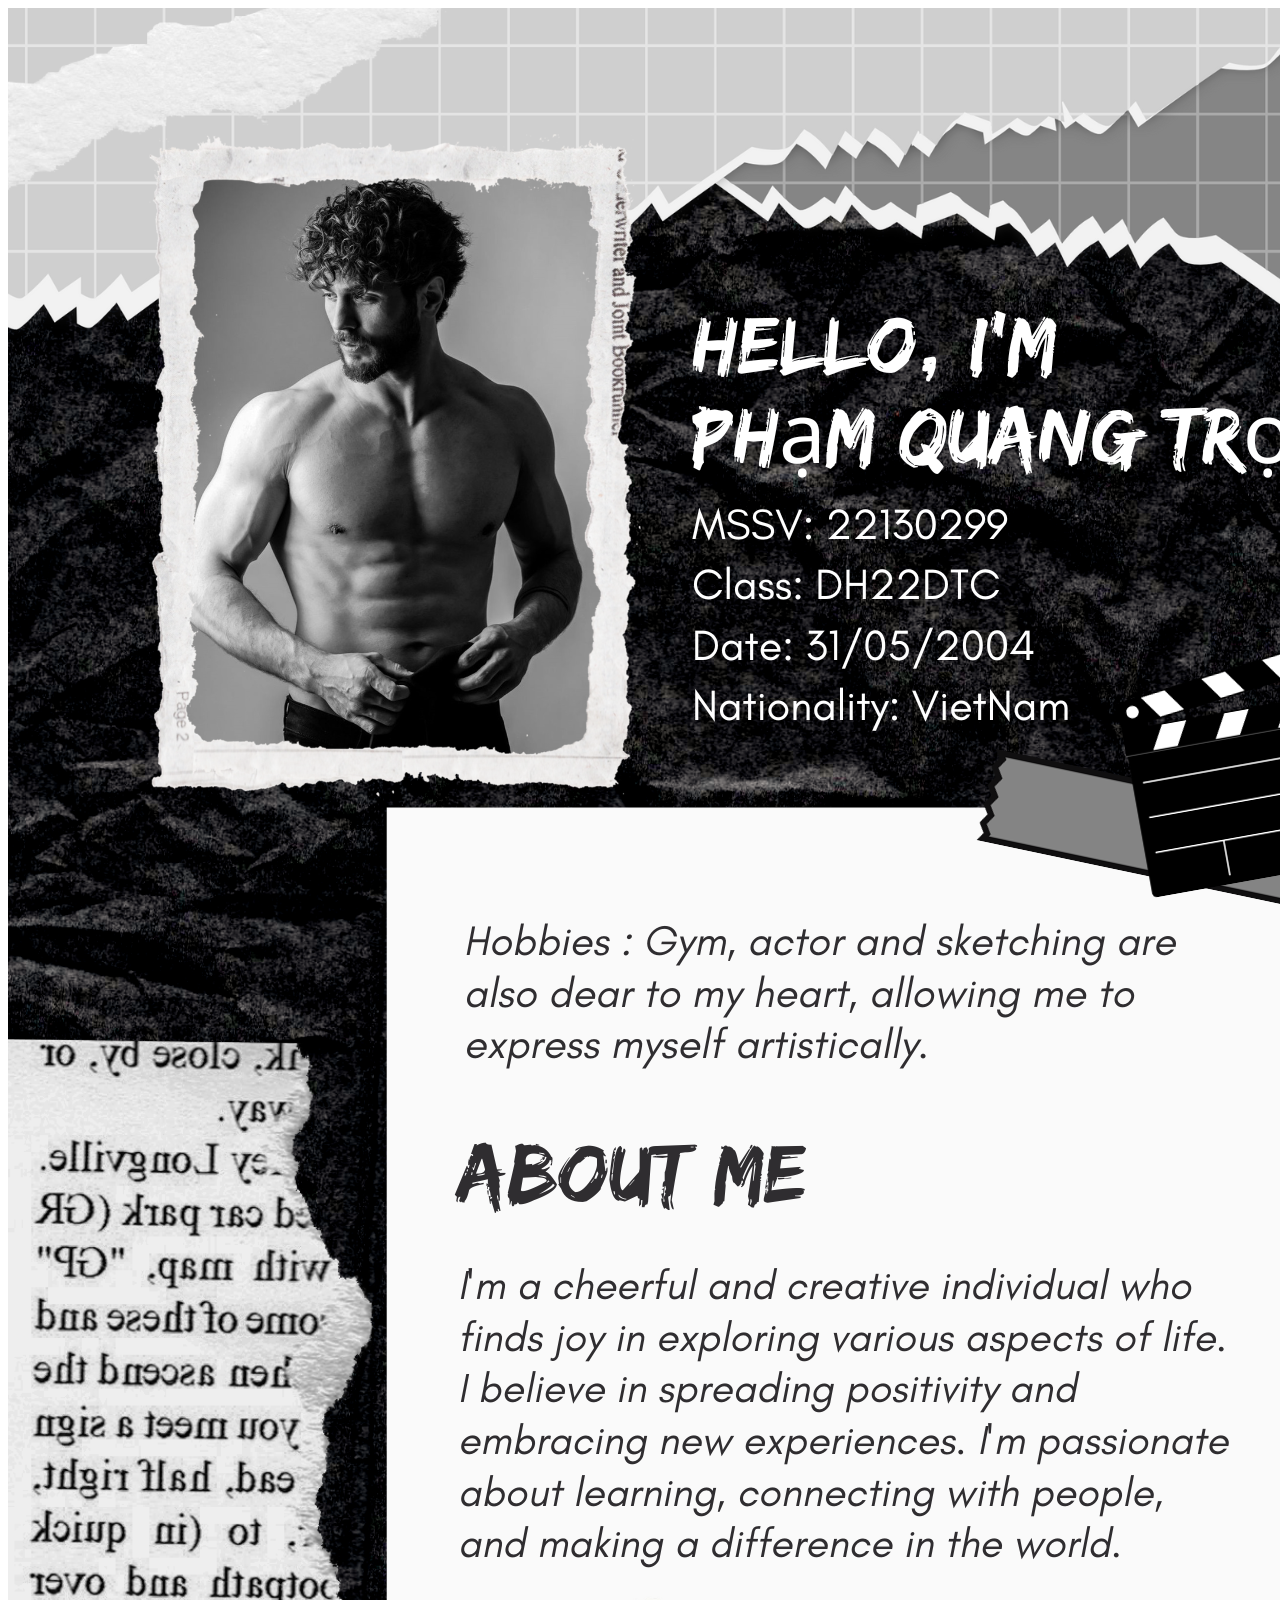
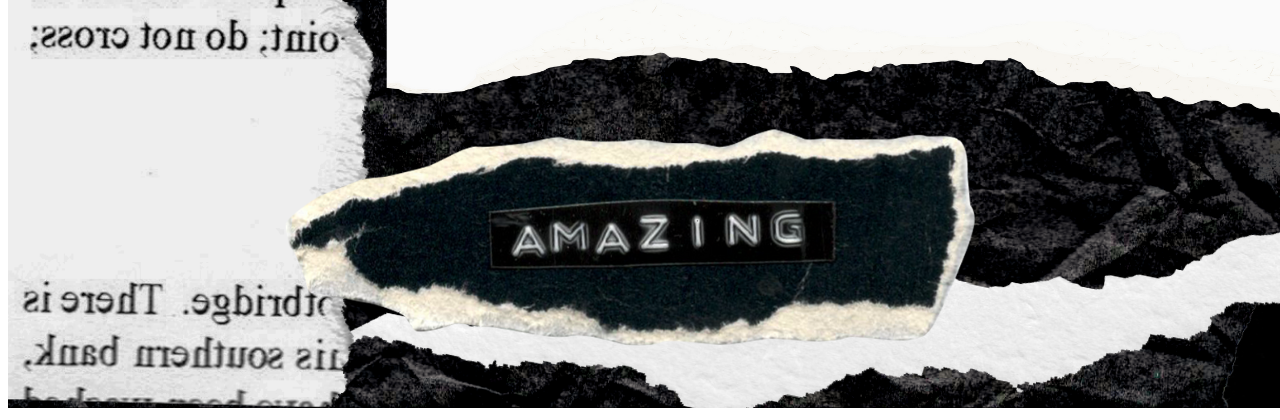
<file: about.html>
<!DOCTYPE html>
<html lang="en">
<head>
    <meta charset="UTF-8">
    <meta name="viewport" content="width=device-width, initial-scale=1.0">
    <title>ABOUT</title>
</head>
<body>
    <img src="./Lap4/picture/Black and White Creative Scrapbook Personal Profile Poster.png" alt="">
    
</body>
</html>
</file>
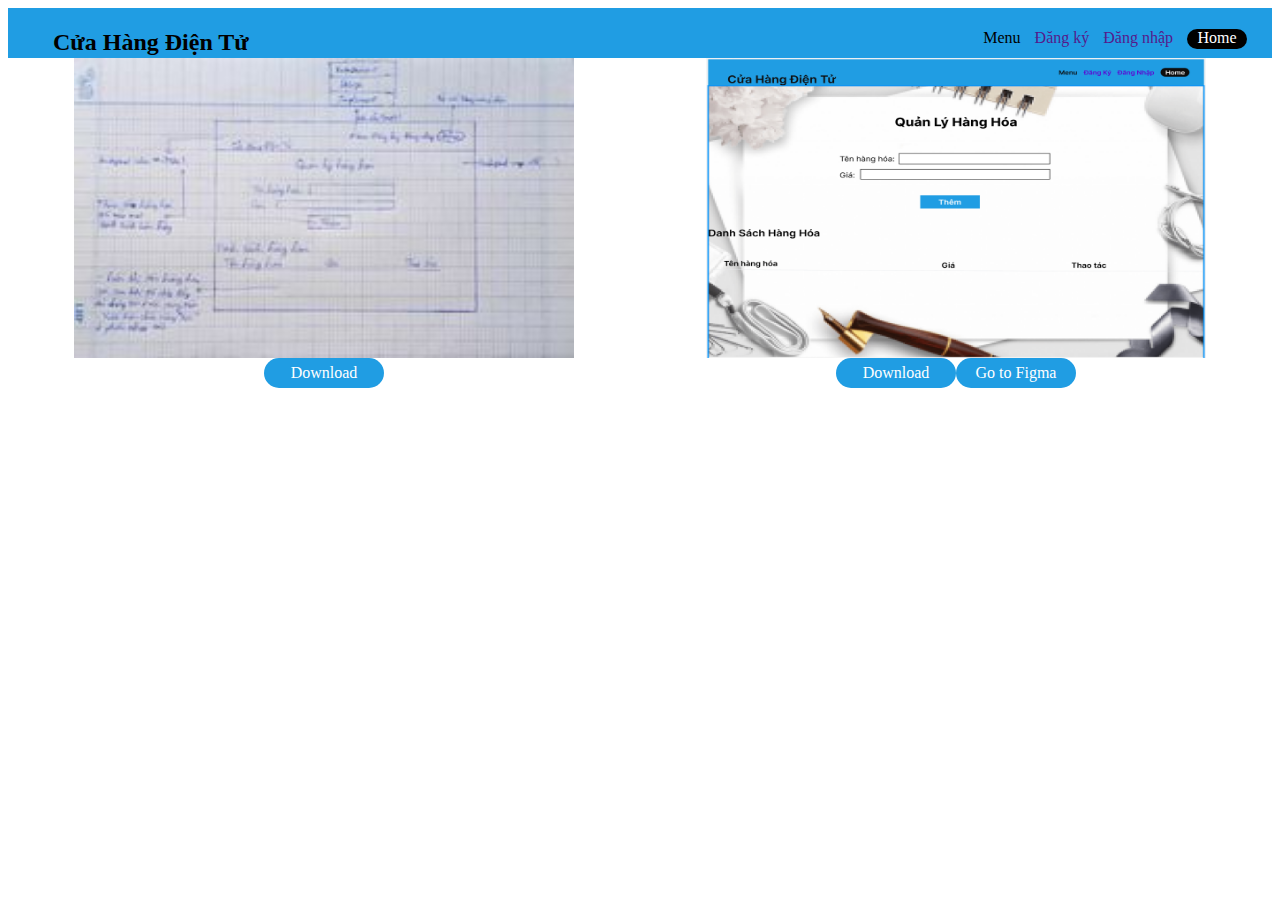
<file: design.html>
<html>
    <head>
        <title>Design</title>
        <link rel="stylesheet" href="style.css">
        <link rel="stylesheet" href="design.css">
    </head>
    <body>
        <header class="header">
            <nav class="header__navbar">
                <ul class="header__navbar-list">
                        <h2 class="header__navbar-item">Cửa Hàng Điện Tử</h2>
                </ul>
                
                <ul class="header__navbar-list">
                    <li class="header__navbar-item header__navbar-item--has-menu ">
                        Menu
                        <div class="header__menu">
                            <ul class="header__menu-list">
                                <li class="header__menu-item">
                                    <a href="requiremen.html" class="header__menu-link">Requirement</a>
                                </li>
                                <li class="header__menu-item">
                                    <a href="design.html" class="header__menu-link">Design</a>
                                </li>
                                <li class="header__menu-item">
                                    <a href="implement.html" class="header__menu-link">Implement</a>
                                </li>
                            </ul>
                        </div>
                    </li>
                   
                    <li class="header__navbar-item">
                        <a href="" class="header__navbar-item-link">Đăng ký</a>
                    </li>
                    <li class="header__navbar-item">
                        <a href="" class="header__navbar-item-link">Đăng nhập</a>
                    </li>
                    <li class="header__navbar-item  header__navbar-item-btn">
                        <a href="index.html" class="header__navbar-item-link header__navbar-item-link--btn">
                            Home
                        </a>
                    </li>
                </ul>
            </nav>
        </header>

        <div class="main">
            <div class="framePicture">
                <img src="./Lap4/picture/picture__lap4-design_in_paper.jpg" alt="" class="picture">
                <div class="frameBtn">
                <div class="download__btn">
                    <a href="./Lap4/picture/picture__lap4-design_in_paper.jpg" download class="download__btn-picture">Download</a>
                </div>
                </div>   
            </div>

            <div class="framePicture">
                <img src="./Lap4/picture/Figma_lap4.png" alt="" class="picture">
                <div class="frameBtn">
                <div class="download__btn">
                    <a href="./Lap4/picture/Figma_lap4.png" download class="download__btn-picture">Download</a>
                </div>
                <div class="download__btn">
                    <a href="https://www.figma.com/file/xc5xCOg0erZD3d4PPBnkdV/Untitled?type=design&node-id=0-1&mode=design&t=rxblQFwbuTlHUN2s-0" class="download__btn-picture">Go to Figma</a>
                </div>
                </div>
            
            </div>

        </div>
    </body>
</html>
</file>
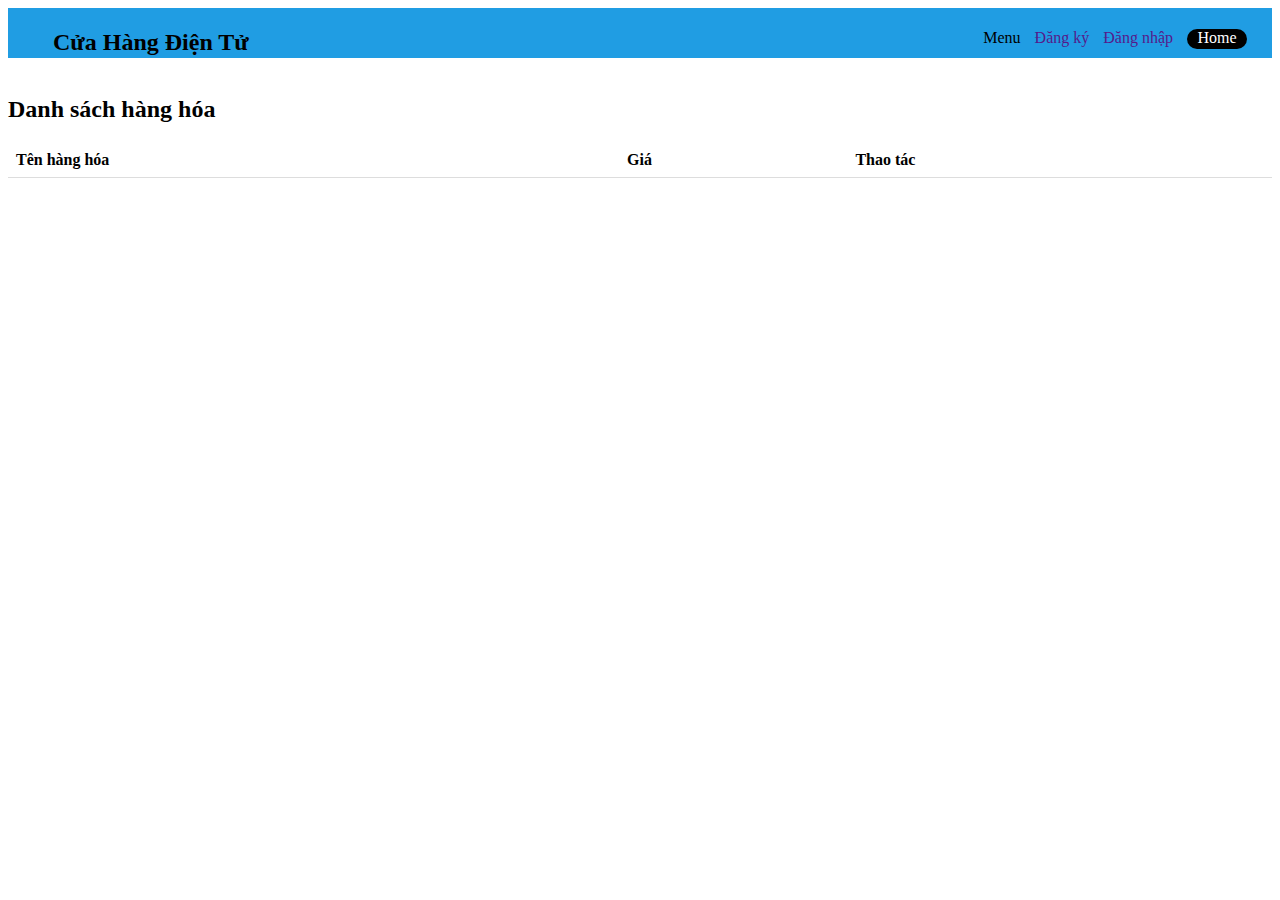
<file: implement.html>
<!DOCTYPE html>
<html>
<head>
    <title>Quản lý hàng hóa</title>
    <link rel="stylesheet" type="text/css" href="style.css">
</head>
<body>
<div class="app">

    <header class="header">
        <nav class="header__navbar">
            <ul class="header__navbar-list">
                    <h2 class="header__navbar-item">Cửa Hàng Điện Tử</h2>
            </ul>
            
            <ul class="header__navbar-list">
                <li class="header__navbar-item header__navbar-item--has-menu ">
                    Menu
                    <div class="header__menu">
                        <ul class="header__menu-list">
                            <li class="header__menu-item">
                                <a href="requiremen.html" class="header__menu-link">Requirement</a>
                            </li>
                            <li class="header__menu-item">
                                <a href="design.html" class="header__menu-link">Design</a>
                            </li>
                            <li class="header__menu-item">
                                <a href="implement.html" class="header__menu-link">Implement</a>
                            </li>
                        </ul>
                    </div>
                </li>
               

                <li class="header__navbar-item">
                    <a href="" class="header__navbar-item-link">Đăng ký</a>
                </li>
                <li class="header__navbar-item">
                    <a href="" class="header__navbar-item-link">Đăng nhập</a>
                </li>
                <li class="header__navbar-item  header__navbar-item-btn">
                    <a href="index.html" class="header__navbar-item-link header__navbar-item-link--btn">
                        Home
                    </a>
                </li>
            </ul>
        </nav>
    </header>

    <div id="backgroud">
        <br>
    <h2>Danh sách hàng hóa</h2>
    <table id="productTable">
        <tr>
            <th>Tên hàng hóa</th>
            <th>Giá</th>
            <th>Thao tác</th>
        </tr>
    </table>

    <script src="script.js"></script>
    </div>
</div>
</body>
</html>
</file>
<file: style.css>
table {
    border-collapse: collapse;
    width: 100%;
}

th, td {
    padding: 8px;
    text-align: left;
    border-bottom: 1px solid #ddd;
}

form {
    margin-bottom: 20px;
}

input[type="submit"] {
    padding: 5px 10px;
    background-color: #209de3;
    color: white;
    border: none;
    cursor: pointer;
    min-width: 90px;
}

#productForm{
    max-width: 500px;
    margin: 35px auto 0 auto;
}
#name{
    min-width: 300px;
}
#price{
    min-width: 365px;
}
 #title{
    max-width: 300px;
    margin: 10px auto 0 auto;
 }

 #add{
    margin-left: 200px ;
 }

 #backgroud{
    width: 100%;
    height: 530px;
    background-image: url(https://softbuzz.net/wp-content/uploads/2019/10/background-don-gian-dep-softbuzz-24-1024x681.png);
 }

.header{
    height: 50px;
    background-color: #209de3;
}

.header__navbar{
    padding-right: 20px;
    display: flex;
    justify-content: space-between;
}

.header__navbar-list{
    list-style: none;
    align-items: center;
}

.header__navbar-item{
    display: inline-block;
    margin: 5px;
}

.header__navbar-item-link{
    text-decoration: none;
}

.header__navbar-item:hover,
.header__navbar-item-link:hover{
    cursor: pointer;
    color: rgba(255, 255, 255,0.7);
}

.header__navbar-item-btn{
    border-radius: 20px;
    width: 60px;
    height: 20px;
    background-color: black;

}

.header__navbar-item-link--btn{
    align-items: center;
    justify-content: center;
    display: flex;
    color: #fff ;
}

/* Menu */

@keyframes headerMenuGroth{
    from{
        opacity: 0;
        transform: scale(0);
    }
    to{
        opacity: 1;
        transform: scale(1);
    }
}

.header__menu{
    top: 45px;
    right: 260px;
    position: absolute;
    border: 1px solid #D3D3D3;
    background-color: #fff;
    cursor: default;
    animation: headerMenuGroth ease-in 0.2s;
    transform-origin: 80% top;
    display: none;
}
.header__navbar-item--has-menu:hover .header__menu{
    display: block;
}

.header__menu-list{
    list-style: none;
    padding-left: 0;
}

.header__menu-item{
    height: 30px;
    width: 130px;
    justify-content: center;
    align-items: center;
    display: flex;
}
.header__menu-item:hover{
    background-color: #f1f1f1;
}

.header__menu-link{
    text-decoration: none;
}
</file>
<file: design.css>
.picture{
    width: 500px;
    height: 300px;
}

.download__btn{
    background-color: #209de3;
    height: 30px;
    width: 120px;
    justify-content: center;
    align-items: center;
    display: flex;
    border-radius: 20px;
}

.download__btn-picture{
    text-decoration: none;
    color: #fff;
}

.main{
    justify-content: space-around;
    display: flex;
}

.frameBtn{
    justify-content: center;
    display: flex;
}
</file>
